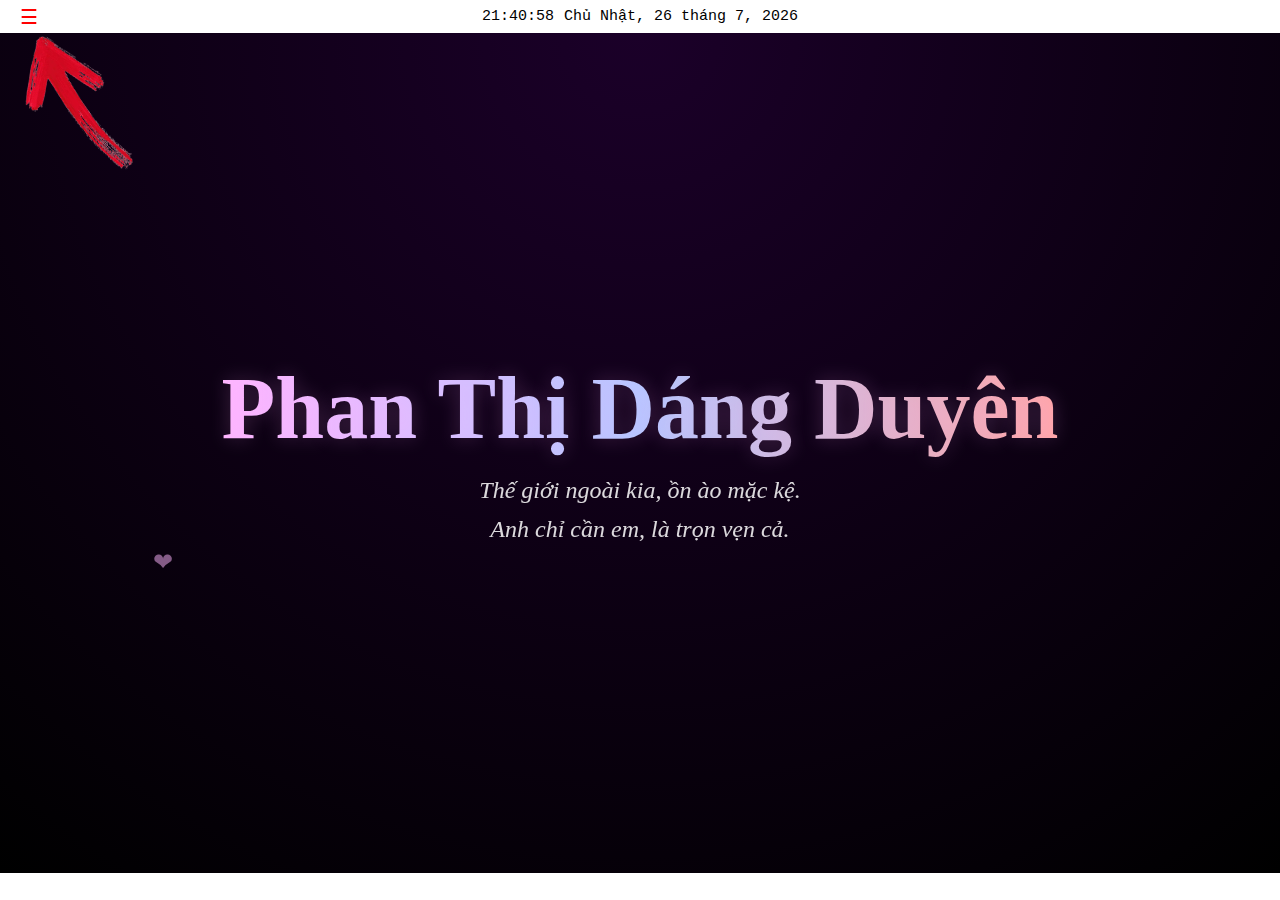
<file: index.html>
<!doctype html>
<html lang="vi">
  <head>
    <meta charset="UTF-8" />
    <meta name="viewport" content="width=device-width, initial-scale=1.0" />
    <title>Tân</title>
    <link rel="icon" href="logo.png"/>
    <style>

      html, body {
      margin: 0;
      padding: 0;
      height: 100vh;
      overflow: hidden; /* ✅ Cấm cuộn toàn trang */
      }
      .layout {
        display: flex;
        height: calc(100vh - 60px);
        position: relative;
      }

      .sidebar {
        width: auto;
        background-color: #f6eadc;
        color: black;
        padding-top: 10px;
        display: flex;
        flex-direction: column;
        transition: transform 0.3s ease;
        transform: translateX(-100%);
        z-index: 1001;
        position: fixed;
        height: 100%;
        top: 0;
        left: 0;
        overflow-y: auto;
        scrollbar-width: none;
      }

      .sidebar::-webkit-scrollbar {
        display: none;
      }

      .sidebar.show {
        transform: translateX(0);
      }

      .sidebar button {
        padding: 12px 12px;
        background: none;
        border: none;
        text-align: left;
        color: black;
        font-size: 15px;
        cursor: pointer;
        border-bottom: 1px solid rgba(255, 255, 255, 0.3);
        transition: all 0.3s ease;
      }

      .sidebar button:hover {
        background-color: #aff8e2;
        color: red;
      }

      .sidebar button.active {
        background-color: #e6f9f4;
        color: red;
        font-weight: bold;
        border-radius: 6px;
      }

      .sidebar details {
        padding: 8px 10px;
        margin-bottom: 12px;
        border-radius: 6px;
        transition: background 0.3s;
      }

      .sidebar details.active-parent > summary {
        color: red;
        font-weight: bold;
        background-color: #fff0f0;
        border-radius: 6px;
        padding: 8px 10px;
      }

      .sidebar details {
      display: block;
      }

      .sidebar details > button {
      display: block;
      width: 100%;
      box-sizing: border-box;
        }

      .overlay {
        position: fixed;
        top: 0;
        left: 0;
        height: 100%;
        width: 100%;
        background: rgba(0, 0, 0, 0.4);
        z-index: 1000;
        display: none;
      }

      .overlay.show {
        display: block;
      }

      .content {
        flex-grow: 1;
        width: 100%;
        margin-left: 0;
        height: 100%;
      }

        .clock-container {
            text-align: center;
            margin: 8px 0;
            font-family: 'Courier New', monospace;
            display: flex;
            justify-content: center;
            align-items: center;
        }
        .clock {
            font-size: 15px;
            color: black;
            margin-right: 10px;
        }
        .date {
            font-size: 15px;
            color: black;
        }

        .toggle-btn {
            background: none;
            border: none;
            color: red;
            font-size: 20px;
            padding: 5px 20px;
            cursor: pointer;
            z-index: 1002;
            position: fixed;
            top: 0px;
            left: 0px;
        }
        .toggle-btn.hide {
            display: none;
            font-size: 2px;
        }

      iframe {
        width: 100%;
        height: 100%;
        border: none;
      }

       #search-input {
        width: 90%;
        padding: 10px;
        margin: 10px auto;
        display: block;
        box-sizing: border-box;
        font-size: 16px;
        border-radius: 5px;
        border: 1px solid #ccc;
        }
            /* CSS cho mũi tên được cố định ở vị trí dưới nút menu */
        #instruction-arrow {
                position: fixed;
                top: 5px;
                left: 1px;
                width: 150px;
                height: auto;
                transform: rotate(145deg);
                animation: pulse 1s infinite;
                z-index: 400;
                opacity: 0;
                transition: opacity 0.5s ease-in-out;
            }

            @keyframes pulse {
                0% {
                    transform: scale(1) rotate(190deg);
                }
                50% {
                    transform: scale(1.1) rotate(145deg);
                }
                100% {
                    transform: scale(1) rotate(145deg);
                }
            }
    </style>
  </head>
  <body>
    
    <div class="clock-container">
        <div class="clock" id="clock">--:--:--</div>
        <div class="date" id="date">Đang tải ngày...</div>
    </div>

    <button class="toggle-btn" id="toggleBtn" onclick="showSidebar()">☰</button>
    <div class="overlay" id="overlay" onclick="hideSidebar()"></div>
    <img id="instruction-arrow" src="muiten.png" alt="Mũi tên" />
    <div class="layout">
      <div class="sidebar" id="sidebar">
        <input type="text" id="search-input" placeholder="Tìm kiếm..." oninput="filterMenu()">
        <button onclick="loadPage(event, 'website2.html')">🏠Trang chủ</button>

        <details>
          <summary>🏫 Trường</summary>
          <button onclick="window.open('https://mydtu.duytan.edu.vn/Signin.aspx', '_blank')">Mydtu</button>
          <button onclick="window.location.href='https://pdaotao.duytan.edu.vn/home/Default.aspx?lang=VN'">Phòng đào tạo</button>
          <button onclick="window.location.href='https://gdtcqp.duytan.edu.vn/'">TT GDTC</button>
       </details>

        <details>
            <summary>📢 Thông báo</summary>
            <button onclick="window.open ('https://lhss.duytan.edu.vn/announcements')">Thông báo</button>
        </details>

       <details>
        <summary>📝 Thi</summary>
    <!--<button onclick="loadPage(event, 'lichthi.html')">Lịch thi</button> -->
        <button onclick="loadPage(event, 'timmonthi.html')">Tìm môn thi</button>
        <button onclick="window.location.href='https://pdaotao.duytan.edu.vn/Search/Default.aspx?lang=VN'">Tra sách thi</button>
        <button onclick="window.location.href='https://pdaotao.duytan.edu.vn/EXAM_LIST/Default.aspx?lang=VN'">Danh sách thi</button>
       </details>

        <details>
        <summary>💻 Đăng kí tín chỉ</summary>
          <button onclick="window.open('https://courses.duytan.edu.vn/sites/Home_ChuongTrinhDaoTao.aspx?p=home_coursesearch', '_blank')">Tra môn học</button>
          <button onclick="loadPage(event, 'thoikhoabieu.html')">Thời khóa biểu</button>
        </details>

        <details>
        <summary>💪 GDTCQP</summary>
            <button onclick="window.location.href='https://gdtcqp.duytan.edu.vn/'">Thể dục-Quốc phòng</button>
        </details>

        <details>
          <summary>📊 Điểm</summary>
          <button onclick="loadPage(event, 'tinhdiemhocphandtu.html')">Tính điểm học phần</button>
          <button onclick="loadPage(event, 'tinhdiemdtu.html')">Tính điểm tích lũy</button>
        </details>

        <details>
        <summary>📍 Vị trí</summary>
            <button onclick="loadPage(event, 'dtumaps.html')">Vị trí</button>
        </details>
        
        <details>
          <summary>📷 Ảnh</summary>
          <button onclick="loadPage(event, 'anhsv.html')">Ảnh</button>
        </details>

        </div>
      <div class="content">
        <iframe id="iframeView" src="website2.html"></iframe>
      </div>
    </div>

    <script src="index.js"></script>
  </body>
</html>
</file>
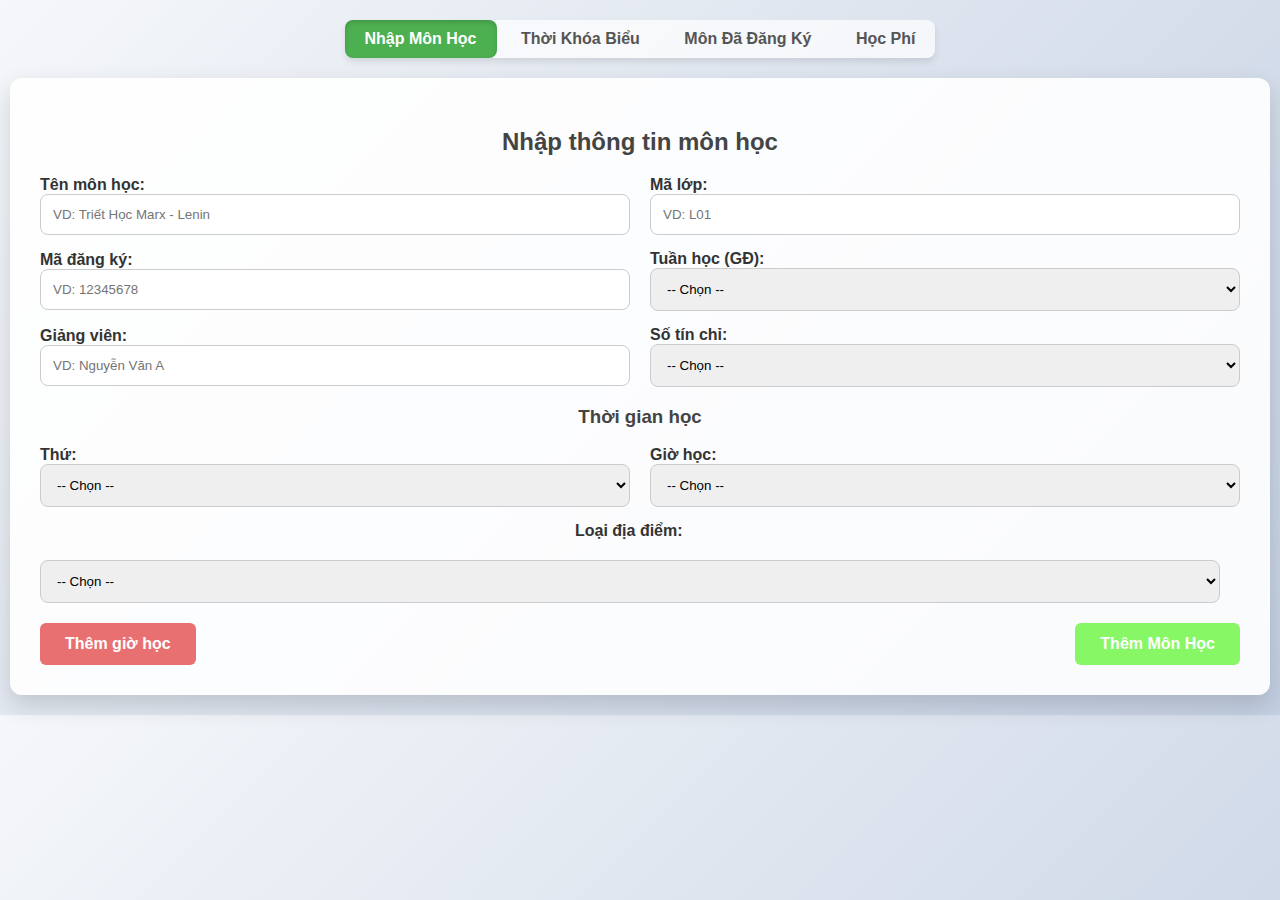
<file: thoikhoabieu.html>
<!DOCTYPE html>
<html lang="vi">
<head>
    <meta charset="UTF-8">
    <meta name="viewport" content="width=device-width, initial-scale=1.0">
    <title>Thời Khóa Biểu Đăng Ký Tín Chỉ</title>
    <link rel="stylesheet" href="thoikhoabieu.css">
</head>
<body>

    <div class="tabs">
        <button class="tab-button active" onclick="showPage('page1')">Nhập Môn Học</button>
        <button class="tab-button" onclick="showPage('page2')">Thời Khóa Biểu</button>
        <button class="tab-button" onclick="showPage('page3')">Môn Đã Đăng Ký</button>
        <button class="tab-button" onclick="showPage('page4')">Học Phí</button>
    </div>

    <div class="container">
        <div id="page1" class="page">
            <h2>Nhập thông tin môn học</h2>
            <form id="course-form" autocomplete="off">

                
<div class="input-row">
    <div class="input-group">
        <label for="course-name">Tên môn học:</label>
        <input type="text" id="course-name" required autocomplete="off" placeholder="VD: Triết Học Marx - Lenin">
    </div>
    <div class="input-group">
        <label for="class-code">Mã lớp:</label>
        <input type="text" id="class-code" required autocomplete="off" placeholder="VD: L01">
    </div>
</div>

<div class="input-row">
    <div class="input-group">
        <label for="reg-code">Mã đăng ký:</label>
        <input type="text" id="reg-code" required autocomplete="off" placeholder="VD: 12345678">
    </div>
    <div class="input-group">
        <label for="semester-week">Tuần học (GĐ):</label>
        <select id="semester-week" required>
            <option value="">-- Chọn --</option>
            <option value="Giai đoạn 1">Giai đoạn 1</option>
            <option value="Giai đoạn 2">Giai đoạn 2</option>
            <option value="Cả 2 giai đoạn">Cả 2 giai đoạn</option>
        </select>
    </div>
</div>

<div class="input-row">
    <div class="input-group">
        <label for="lecturer">Giảng viên:</label>
        <input type="text" id="lecturer" required autocomplete="off" placeholder="VD: Nguyễn Văn A">
    </div>
    <div class="input-group">
        <label for="credits">Số tín chỉ:</label>
        <select id="credits" required>
            <option value="">-- Chọn --</option>
            <option value="1">1</option>
            <option value="2">2</option>
            <option value="3">3</option>
            <option value="4">4</option>
            <option value="5">5</option>
        </select>
    </div>
</div>

<h3>Thời gian học</h3>
<div id="class-sessions-container">
    <div class="class-session-row">
        <div class="input-row">
            <div class="input-group">
                <label for="day-of-week-0">Thứ:</label>
                <select id="day-of-week-0" class="day-of-week" required>
                    <option value="">-- Chọn --</option>
                    <option value="T2">T2</option>
                    <option value="T3">T3</option>
                    <option value="T4">T4</option>
                    <option value="T5">T5</option>
                    <option value="T6">T6</option>
                    <option value="T7">T7</option>
                    <option value="CN">CN</option>
                </select>
            </div>
            <div class="input-group">
                <label for="time-0">Giờ học:</label>
                <select id="time-0" class="time" required>
                    <option value="">-- Chọn --</option>
                    <option value="07:00-09:00">07:00 - 09:00</option>
                    <option value="07:00-10:15">07:00 - 10:15</option>
                    <option value="07:00-11:15">07:00 - 11:15</option>
                    <option value="09:15-11:15">09:15 - 11:15</option>
                    <option value="13:00-15:00">13:00 - 15:00</option>
                    <option value="13:00-16:15">13:00 - 16:15</option>
                    <option value="13:00-17:15">13:00 - 17:15</option>
                    <option value="15:15-17:15">15:15 - 17:15</option>
                    <option value="17:45-21:00">17:45 - 21:00</option>
                </select>
            </div>
        </div>
        <div class="input-row">
            <label for="location-type-0">Loại địa điểm:</label>
            <select id="location-type-0" class="location-type" required>
                <option value="">-- Chọn --</option>
                <option value="online">Online</option>
                <option value="campus">Cơ sở</option>
            </select>
            <div class="campus-location-field" style="display:none;">
                <label for="location-0">Địa điểm:</label>
                <select id="location-0" class="location" required>
                    <option value="">-- Chọn địa điểm --</option>
                    <option value="Hòa Khánh Nam">Hòa Khánh Nam</option>
                    <option value="209 Phan Thanh">209 Phan Thanh</option>
                    <option value="K7/25 Quang Trung">K7/25 Quang Trung</option>
                    <option value="254 Nguyễn Văn Linh">254 Nguyễn Văn Linh</option>
                    <option value="78A Phan Văn Trị">78A Phan Văn Trị</option>
                    <option value="137 Nguyễn Văn Linh">137 Nguyễn Văn Linh</option>
                    <option value="03 Quang Trung">03 Quang Trung</option>
                </select>
            </div>
            <button type="button" class="remove-session-btn" style="display:none;">Xóa</button>
        </div>
    </div>
</div>

<div class="form-actions">
    <button type="button" class="add-session-btn">Thêm giờ học</button>
    <button type="submit" class="add-course-btn">Thêm Môn Học</button>
</div>

            </form>
        </div>

        <div id="page2" class="page" style="display:none;">
            <h2>Thời Khóa Biểu</h2>
            <div class="timetable-switch-buttons">
                <button class="timetable-button active" onclick="showTimetable('1')">Giai đoạn 1</button>
                <button class="timetable-button" onclick="showTimetable('2')">Giai đoạn 2</button>
            </div>

            <div class="timetable-display" id="timetable-gd1">
                <table id="table-gd1">
                    <thead>
                        <tr>
                            <th>Giờ</th>
                            <th>T2</th>
                            <th>T3</th>
                            <th>T4</th>
                            <th>T5</th>
                            <th>T6</th>
                            <th>T7</th>
                            <th>CN</th>
                        </tr>
                    </thead>
                    <tbody>
                        </tbody>
                </table>
            </div>
            
            <div class="timetable-display" id="timetable-gd2" style="display:none;">
                <table id="table-gd2">
                    <thead>
                        <tr>
                            <th>Giờ</th>
                            <th>T2</th>
                            <th>T3</th>
                            <th>T4</th>
                            <th>T5</th>
                            <th>T6</th>
                            <th>T7</th>
                            <th>CN</th>
                        </tr>
                    </thead>
                    <tbody>
                        </tbody>
                </table>
            </div>
        </div>

        <div id="page3" class="page" style="display:none;">
            <h2>Môn Học Đã Đăng Ký</h2>
            <div class="course-summary">
                <p>Tổng số tín chỉ đã đăng ký: <strong id="total-credits">0</strong></p>
            </div>
            <div class="course-list">
                <table>
                    <thead>
                        <tr>
                            <th>STT</th>
                            <th>Tên môn học</th>
                            <th>Mã lớp</th>
                            <th>Mã ĐK</th>
                            <th>GĐ</th>
                            <th>TC</th>
                            <th>Giảng viên</th>
                            <th>Thao tác</th>
                        </tr>
                    </thead>
                    <tbody id="registered-courses-body">
                        </tbody>
                </table>
            </div>
        </div>

        <div id="page4" class="page" style="display:none;">
            <h2>Quản lý Học Phí và Dữ liệu</h2>
            <p>
                <label for="fee-per-credit">Học phí (16 tín chỉ):</label>
                <input type="text" id="fee-per-credit" placeholder="Nhập học phí 16 tín chỉ" oninput="calculateTuitionFee()">
            </p>
            <p><strong>Chọn chương trình:</strong></p>
            <div class="checkbox-group">
                <label><input type="radio" name="program-type" value="normal" checked onchange="calculateTuitionFee()"> Chương trình thông thường</label>
                <label><input type="radio" name="program-type" value="advanced" onchange="calculateTuitionFee()"> Chương trình Tiên tiến quốc tế</label>
            </div>
            <p><strong>Tổng học phí tạm tính:</strong> <span id="total-tuition-fee">0 VNĐ</span></p>
            <div class="file-actions">
                <button type="button" class="file-action-btn clear-all-btn" onclick="clearAllCourses()">Xóa tất cả môn</button>
                <button type="button" class="file-action-btn export-btn" onclick="exportData()">Xuất File</button>
                <button type="button" class="file-action-btn import-btn" onclick="redirectToPage()">Giải mã JSON</button>
                <label class="file-action-btn import-btn custom-file-upload">
                    <input type="file" id="import-file-page4" accept=".json" onchange="loadData(event)"/>
                    Tải File
                </label>
                

            </div>
        </div>
    </div>
    
    <div id="custom-alert" class="alert-container">
        <div class="alert-box">
            <span id="alert-icon" class="alert-icon"></span>
            <span id="alert-title" class="alert-title"></span> 
            <div id="alert-message"></div>
            <button id="alert-ok-btn">OK</button>
        </div>
    </div>

<script src="thoikhoabieu.js"></script>
</body>
</html>
</file>
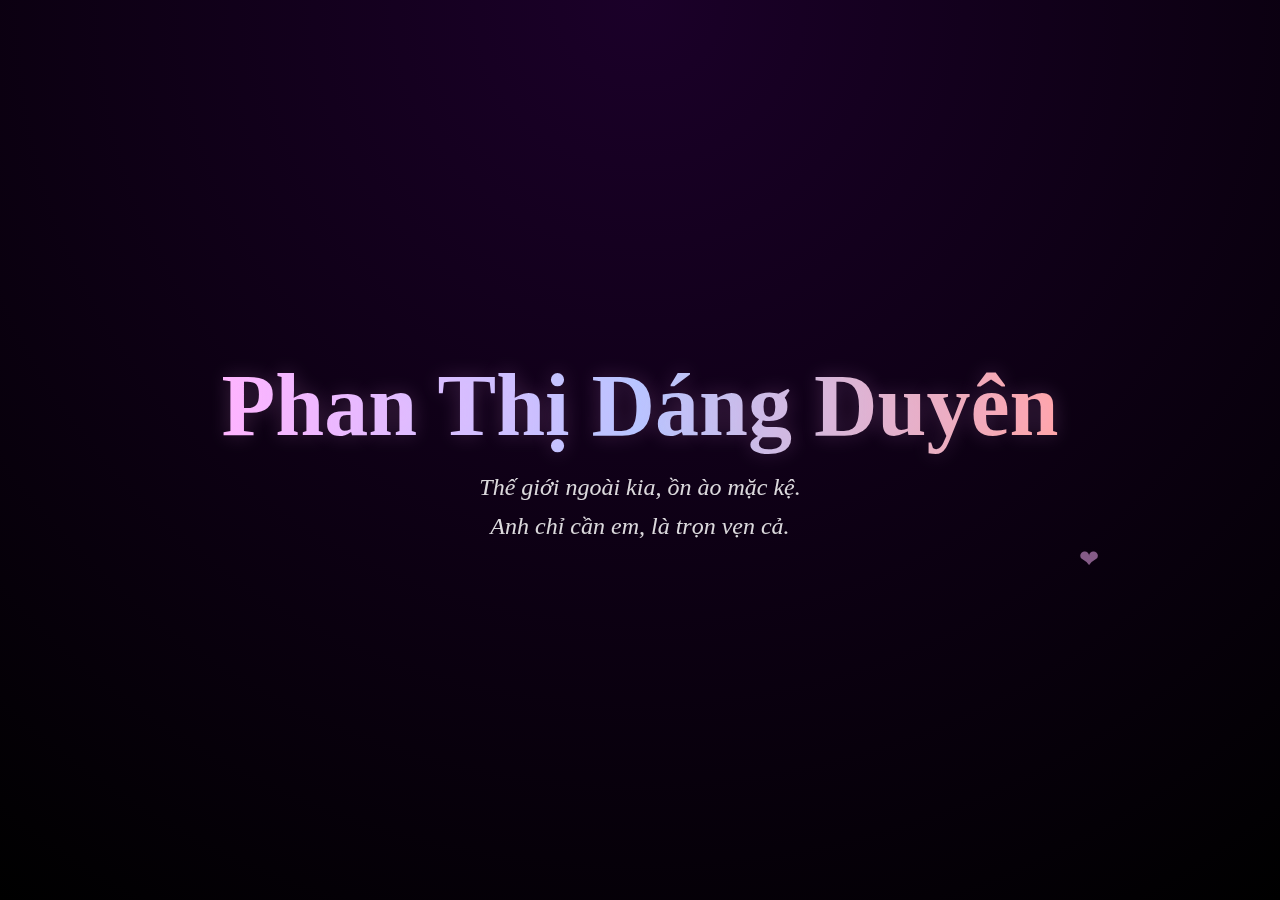
<file: website2.html>
<!doctype html>
<html lang="vi">

<head>
  <meta charset="utf-8" />
  <meta name="viewport" content="width=device-width,initial-scale=1" />
  <title>Phan Thị Dáng Duyên</title>
  <style>
    * {
      margin: 0;
      padding: 0;
      box-sizing: border-box
    }

    html {
      height: 100%;
      background-color: #000;
      /* Đảm bảo nền ngoài cùng là đen */
    }

    body {
      min-height: 100vh;
      /* Luôn lấp đầy 100% chiều cao */
      display: flex;
      justify-content: center;
      align-items: center;
      flex-direction: column;
      background: radial-gradient(circle at top, #1b0029, #000);
      color: #fff;
      font-family: 'Playfair Display', serif;

      /* --- YÊU CẦU MỚI --- */
      overflow: hidden;
      /* Ẩn mọi thanh cuộn, chống 'thừa' */

      /* Chống bôi đen / chọn văn bản */
      -webkit-user-select: none;
      /* Safari */
      -ms-user-select: none;
      /* IE 10+ */
      user-select: none;
      /* Standard */
    }

    h1 {
      font-size: clamp(36px, 8vw, 88px);
      background: linear-gradient(90deg, #ffb6ff, #b3c7ff, #ffa5a5);
      -webkit-background-clip: text;
      -webkit-text-fill-color: transparent;
      animation: shine 5s infinite linear;
      text-shadow: 0 0 20px rgba(255, 170, 255, 0.2);
    }

    @keyframes shine {
      0% {
        background-position: 0 0
      }

      100% {
        background-position: 200% 0
      }
    }

    p {
      font-size: clamp(16px, 2vw, 24px);
      opacity: 0.85;
      margin-top: 12px;
      font-style: italic;
      text-align: center;
      max-width: 600px;
      line-height: 1.6;
      animation: fadeIn 3s ease-in;
    }

    @keyframes fadeIn {
      from {
        opacity: 0;
        transform: translateY(20px)
      }

      to {
        opacity: 1;
        transform: translateY(0)
      }
    }

    .hearts span {
      position: absolute;
      color: #ffb6ff;
      animation: float 8s linear infinite;
      opacity: 0.5;
      font-size: clamp(12px, 3vw, 24px);
    }

    @keyframes float {
      0% {
        transform: translateY(0) scale(1);
        opacity: 0
      }

      20% {
        opacity: 1
      }

      100% {
        transform: translateY(-100vh) scale(1.6);
        opacity: 0
      }
    }
  </style>
</head>

<body>
  <h1>Phan Thị Dáng Duyên</h1>
  <p id="poem"></p>

  <div class="hearts" id="hearts"></div>

  <script>
    // --- Phần hiệu ứng trái tim rơi ---
    const hearts = document.getElementById('hearts');
    function makeHeart() {
      const h = document.createElement('span');
      h.textContent = '❤';
      h.style.left = Math.random() * 100 + 'vw';
      h.style.animationDuration = (4 + Math.random() * 4) + 's';
      hearts.appendChild(h);
      setTimeout(() => h.remove(), 8000);
    }
    setInterval(makeHeart, 400);

    // --- 24 BÀI THƠ LÃNG MẠN MỚI ---
    const poems = [
      /* 0h */ "Không gian tĩnh lại, chỉ trái tim mình...<br>Thì thầm tên em, Dáng Duyên, trong đêm.",
      /* 1h */ "Phố đã ngủ say, sương rơi ướt lá.<br>Chỉ còn anh thức, cùng nỗi nhớ em.",
      /* 2h */ "Giờ của những giấc mơ, anh mơ thấy nắng.<br>Là nụ cười em, sưởi ấm canh thâu.",
      /* 3h */ "Đêm đặc quánh lại, như nỗi nhớ đong đầy.<br>Muốn vượt không gian, đến ôm em ngay.",
      /* 4h */ "Trời sắp rạng đông, sao mờ dần tắt.<br>Tình yêu cho em, vẫn vẹn nguyên vầng.",
      /* 5h */ "Tiếng chim đầu tiên, đánh thức ban mai.<br>Như em đánh thức, trái tim yêu này.",
      /* 6h */ "Mặt trời lên rồi, rực rỡ như em.<br>Một ngày mới đến, chỉ để yêu thêm.",
      /* 7h */ "Nắng sớm dịu dàng, lướt qua khung cửa.<br>Như lời em hứa, yêu mãi không xa.",
      /* 8h */ "Bắt đầu một ngày, mang theo hình bóng.<br>Em là động lực, là niềm hy vọng.",
      /* 9h */ "Dù bận rộn trăm bề, tâm trí vẫn vương.<br>Một góc cho em, trọn vẹn yêu thương.",
      /* 10h */ "Giờ này em đang làm gì, có mỉm cười không?<br>Anh ở nơi đây, gửi trọn tơ lòng.",
      /* 11h */ "Nắng đã lên cao, như tình anh vậy.<br>Luôn rực rỡ nhất, khi nghĩ về em.",
      /* 12h */ "Giữa trưa yên ả, lòng lại bâng khuâng.<br>Ước gì có em, chung một bữa cơm.",
      /* 13h */ "Thời gian trôi chậm, sao mãi chưa chiều?<br>Để anh được thấy, người anh mến yêu.",
      /* 14h */ "Mong kim đồng hồ, quay nhanh thêm nữa.<br>Từng phút xa em, dài tựa thiên thu.",
      /* 15h */ "Nắng nhạt dần rồi, trời bớt oi ả.<br>Nhớ em vô ngần, nhớ đến thiết tha.",
      /* 16h */ "Giờ tan tầm sắp đến, lòng rộn ràng vui.<br>Sắp được gặp em, nụ cười rạng ngời.",
      /* 17h */ "Hoàng hôn màu tím, màu của thủy chung.<br>Như tim anh nguyện, chỉ có mình Duyên.",
      /* 18h */ "Phố lên đèn, sao trời cũng lên.<br>Đẹp nhất vẫn là, ánh mắt của em.",
      /* 19h */ "Bên mâm cơm tối, kể chuyện vu vơ.<br>Hạnh phúc đơn sơ, mà đẹp như mơ.",
      /* 20h */ "Xem một bộ phim, tựa vai em ngủ.<br>Bình yên gói trọn, chỉ một chữ Yêu.",
      /* 21h */ "Thế giới ngoài kia, ồn ào mặc kệ.<br>Anh chỉ cần em, là trọn vẹn cả.",
      /* 22h */ "Đêm đã khuya rồi, chúc em ngủ ngon.<br>Mơ về chúng mình, một tình yêu son.",
      /* 23h */ "Một ngày sắp qua, tình vẫn còn đây.<br>Yêu em hôm nay, và nhiều hơn ngày mai."
    ];

    function updatePoem() {
      const now = new Date();
      const hour = now.getHours();
      const poemText = poems[hour];

      document.getElementById('poem').innerHTML = poemText;
    }
    updatePoem();
    setInterval(updatePoem, 60000);

    /* --- PHẦN CODE CHỐNG CHUỘT PHẢI, SAO CHÉP, F12 --- */

    // Chống chuột phải
    document.addEventListener('contextmenu', function (e) {
      e.preventDefault();
    });

    // Chống F12, Ctrl+Shift+I, Ctrl+Shift+J, Ctrl+U
    document.addEventListener('keydown', function (e) {
      if (e.keyCode === 123 || // F12
        (e.ctrlKey && e.shiftKey && e.keyCode === 73) || // Ctrl+Shift+I
        (e.ctrlKey && e.shiftKey && e.keyCode === 74) || // Ctrl+Shift+J
        (e.ctrlKey && e.keyCode === 85)) { // Ctrl+U (View Source)
        e.preventDefault();
      }
    });

    // Chống copy (Ctrl+C)
    document.addEventListener('copy', function (e) {
      e.preventDefault();
    });

  </script>
</body>

</html>
</file>
<file: thoikhoabieu.css>
body {
    font-family: Arial, sans-serif;
    background: linear-gradient(135deg, #f5f7fa 0%, #c3cfe2 100%);
    margin: 0;
    padding: 20px;
    display: flex;
    flex-direction: column;
    align-items: center;
}

.tabs {
    margin-bottom: 20px;
    border-radius: 8px;
    background-color: rgba(255, 255, 255, 0.7);
    box-shadow: 0 4px 6px rgba(0, 0, 0, 0.1);
}

.tab-button {
    background-color: transparent;
    border: none;
    padding: 10px 20px;
    cursor: pointer;
    font-size: 16px;
    font-weight: bold;
    color: #555;
    transition: background-color 0.3s, color 0.3s;
}

.tab-button.active {
    background-color: #4CAF50;
    color: white;
    border-radius: 8px;
    box-shadow: inset 0 2px 4px rgba(0, 0, 0, 0.15);
}

.container {
    background: rgba(255, 255, 255, 0.9);
    padding: 30px;
    border-radius: 12px;
    box-shadow: 0 10px 25px rgba(0, 0, 0, 0.15);
    max-width: 1200px;
    width: 100%;
}

.page {
    animation: fadeIn 0.5s;
}

@keyframes fadeIn {
    from { opacity: 0; }
    to { opacity: 1; }
}

.input-row {
    display: flex;
    flex-wrap: wrap;
    align-items: center;
    margin-bottom: 15px;
}

.input-row label {
    font-weight: bold;
    margin-right: 10px;
    width: 120px;
    color: #333;
}

.input-row input, .input-row select {
    flex-grow: 1;
    padding: 10px;
    border: 1px solid #ddd;
    border-radius: 6px;
    margin-right: 20px;
    transition: border-color 0.3s;
}

.input-row input:focus, .input-row select:focus {
    border-color: #4CAF50;
    outline: none;
    box-shadow: 0 0 5px rgba(76, 175, 80, 0.5);
}

#campus-location-field, .campus-location-field {
    display: flex;
    flex-grow: 1;
    align-items: center;
}

#campus-location-field label, .campus-location-field label {
    width: 80px;
}

.form-actions {
    display: flex;
    justify-content: space-between;
    align-items: center;
    flex-wrap: wrap;
    gap: 10px;
    margin-top: 20px;
}

.file-action-group {
    display: flex;
    gap: 10px;
    flex-wrap: wrap;
}

.add-course-btn{
    background-color: #87f765;
    color: white;
    padding: 12px 25px;
    border: none;
    border-radius: 6px;
    cursor: pointer;
    font-size: 16px;
    font-weight: bold;
    transition: background-color 0.3s, transform 0.2s;
}
.add-session-btn {
    background-color: #e87070;
    color: white;
    padding: 12px 25px;
    border: none;
    border-radius: 6px;
    cursor: pointer;
    font-size: 16px;
    font-weight: bold;
    transition: background-color 0.3s, transform 0.2s;
}

.add-course-btn:hover, .add-session-btn:hover {
    background-color: #218838;
    transform: translateY(-2px);
}

.file-action-btn {
    padding: 12px 25px;
    border: none;
    border-radius: 6px;
    cursor: pointer;
    font-size: 16px;
    font-weight: bold;
    transition: background-color 0.3s, transform 0.2s;
}

.export-btn {
    background-color: #ff9800;
    color: white;
}

.export-btn:hover {
    background-color: #f57c00;
    transform: translateY(-2px);
}

.import-btn {
    background-color: #007bff;
    color: white;
}

.import-btn:hover {
    background-color: #0056b3;
    transform: translateY(-2px);
}

.clear-all-btn {
    background-color: #dc3545;
    color: white;
}

.clear-all-btn:hover {
    background-color: #c82333;
    transform: translateY(-2px);
}

.custom-file-upload input[type="file"] {
    display: none;
}

.timetable-switch-buttons {
    text-align: center;
    margin-bottom: 15px;
}

.timetable-button {
    background-color: #ddd;
    border: none;
    padding: 10px 20px;
    cursor: pointer;
    font-size: 16px;
    border-radius: 5px;
    margin: 0 5px;
    transition: background-color 0.3s, color 0.3s;
}

.timetable-button.active {
    background-color: #4CAF50;
    color: white;
}

/* Updated style for sticky header */
.timetable-display {
    overflow-x: auto;
    overflow-y: auto; /* Enable vertical scrolling */
    max-height: 500px; /* Set a max height to make it scrollable */
}

table {
    width: 100%;
    border-collapse: collapse;
    margin-top: 20px;
    table-layout: fixed;
}

/* Sticky header styles */
th, td {
    border: 1px solid #ccc;
    padding: 8px;
    text-align: center;
    word-wrap: break-word;
    vertical-align: top;
    height: 40px;
}

th {
    background-color: #d8f5d8;
    font-weight: bold;
    position: sticky; /* Make the header sticky */
    top: 0; /* Stick to the top of the container */
    z-index: 10; /* Ensure it stays on top of other content */
}

td.time-label {
    background-color: #f9f9f9;
    font-weight: bold;
}

.online-class {
    background-color: #e0f2f1;
    border-left: 5px solid #009688;
}

.campus-class {
    background-color: #fffde7;
    border-left: 5px solid #ffc107;
}

.danger {
    background-color: #ffebee !important;
    color: #c62828 !important;
}

.remove-btn, .remove-session-btn {
    background-color: #dc3545;
    color: white;
    border: none;
    padding: 5px 10px;
    cursor: pointer;
    border-radius: 4px;
    transition: background-color 0.3s;
    margin-left: 5px;
}

.remove-btn:hover, .remove-session-btn:hover {
    background-color: #c82333;
}

.course-summary {
    margin-top: 20px;
    padding: 15px;
    border: 1px solid #ddd;
    border-radius: 8px;
    background-color: #f9f9f9;
    font-size: 1.1em;
}
.course-summary p {
    margin: 5px 0;
}

.checkbox-group {
    display: flex;
    flex-direction: column;
    margin-bottom: 10px;
}

.checkbox-group label {
    margin-bottom: 5px;
}

/* Custom Alert Styles */
.alert-container {
    display: none;
    position: fixed;
    z-index: 1000;
    left: 0;
    top: 0;
    width: 100%;
    height: 100%;
    overflow: auto;
    background-color: rgba(0, 0, 0, 0.4);
    backdrop-filter: blur(5px);
    -webkit-backdrop-filter: blur(5px);
    justify-content: center;
    align-items: center;
}

.alert-box {
    background-color: #fff;
    padding: 30px;
    border-radius: 10px;
    /* DÒNG NÀY CĂN GIỮA ICON VÀ NÚT OK */
    text-align: center; 
    box-shadow: 0 5px 15px rgba(0, 0, 0, 0.3);
    max-width: 400px;
    width: 90%;
    animation: bounceIn 0.5s cubic-bezier(0.68, -0.55, 0.27, 1.55);
    border-left: 5px solid #dc3545; /* Mặc định màu đỏ cho alert-box lỗi */
}

.alert-box.success {
    border-left: 5px solid #28a745;
}

.alert-icon {
    font-size: 40px;
    /* CĂN GIỮA ICON BẰNG MARGIN VÀ WIDTH */
    margin: 0 auto 10px auto; 
    display: block;
    width: fit-content;
}

.alert-icon.success::after {
    content: '👍';
}

.alert-icon.error::after {
    content: '⚠️';
}

/* TIÊU ĐỀ */
.alert-box .alert-title {
    font-size: 1.6em;
    font-weight: 700;
    display: block;
    margin-bottom: 15px;
    padding-bottom: 5px;
    border-bottom: 1px solid #eee; 
    color: #dc3545; /* Màu đỏ cho tiêu đề */
    text-align: center; /* CĂN GIỮA TIÊU ĐỀ */
}

/* NỘI DUNG CHUNG (CHỨA CẢ MESSAGE VÀ DETAIL) */
#alert-message {
    font-size: 1.0em;
    font-weight: normal; 
    color: #333;
    margin-bottom: 20px;
    text-align: left; /* CĂN TRÁI NỘI DUNG */
    display: block;
}

/* KHỐI HIỂN THỊ CHI TIẾT LỖI (CONFLICT DETAIL) */
.alert-box .conflict-detail {
    background-color: #f8d7da; /* Nền hồng nhạt */
    border: 1px solid #f5c6cb;
    padding: 15px;
    border-radius: 8px;
    margin: 15px 0;
    text-align: left;
    color: #a71d2a;
}
.alert-box .conflict-detail b {
    font-size: 1.1em;
}

/* NÚT OK */
#alert-ok-btn {
    background-color: #4CAF50;
    color: white;
    padding: 10px 20px;
    border: none;
    border-radius: 5px;
    cursor: pointer;
    font-size: 16px;
    transition: background-color 0.3s;
    /* Nút đã được căn giữa bởi text-align: center của .alert-box */
}

#alert-ok-btn:hover {
    background-color: #388e3c;
}

@keyframes bounceIn {
    0% { transform: scale(0.5); opacity: 0; }
    100% { transform: scale(1); opacity: 1; }
}

/* ... (Giữ nguyên các quy tắc về form, bảng, v.v.) ... */
.input-group {
    flex: 1; 
    min-width: 250px; 
}

.input-row {
    display: flex;
    justify-content: center; 
    flex-wrap: wrap; 
    gap: 20px; 
    align-items: center; 
}

.input-row input, 
.input-row select {
    width: 100%; 
    padding: 12px; 
    border: 1px solid #ccc;
    border-radius: 8px;
    box-sizing: border-box; 
    transition: all 0.3s ease;
}

.form-columns {
    display: flex;
    flex-direction: column; 
    gap: 25px; 
}

.form-column {
    flex: none; 
    width: 100%;
}

h2, h3 {
    text-align: center;
    color: #444;
}
</file>
